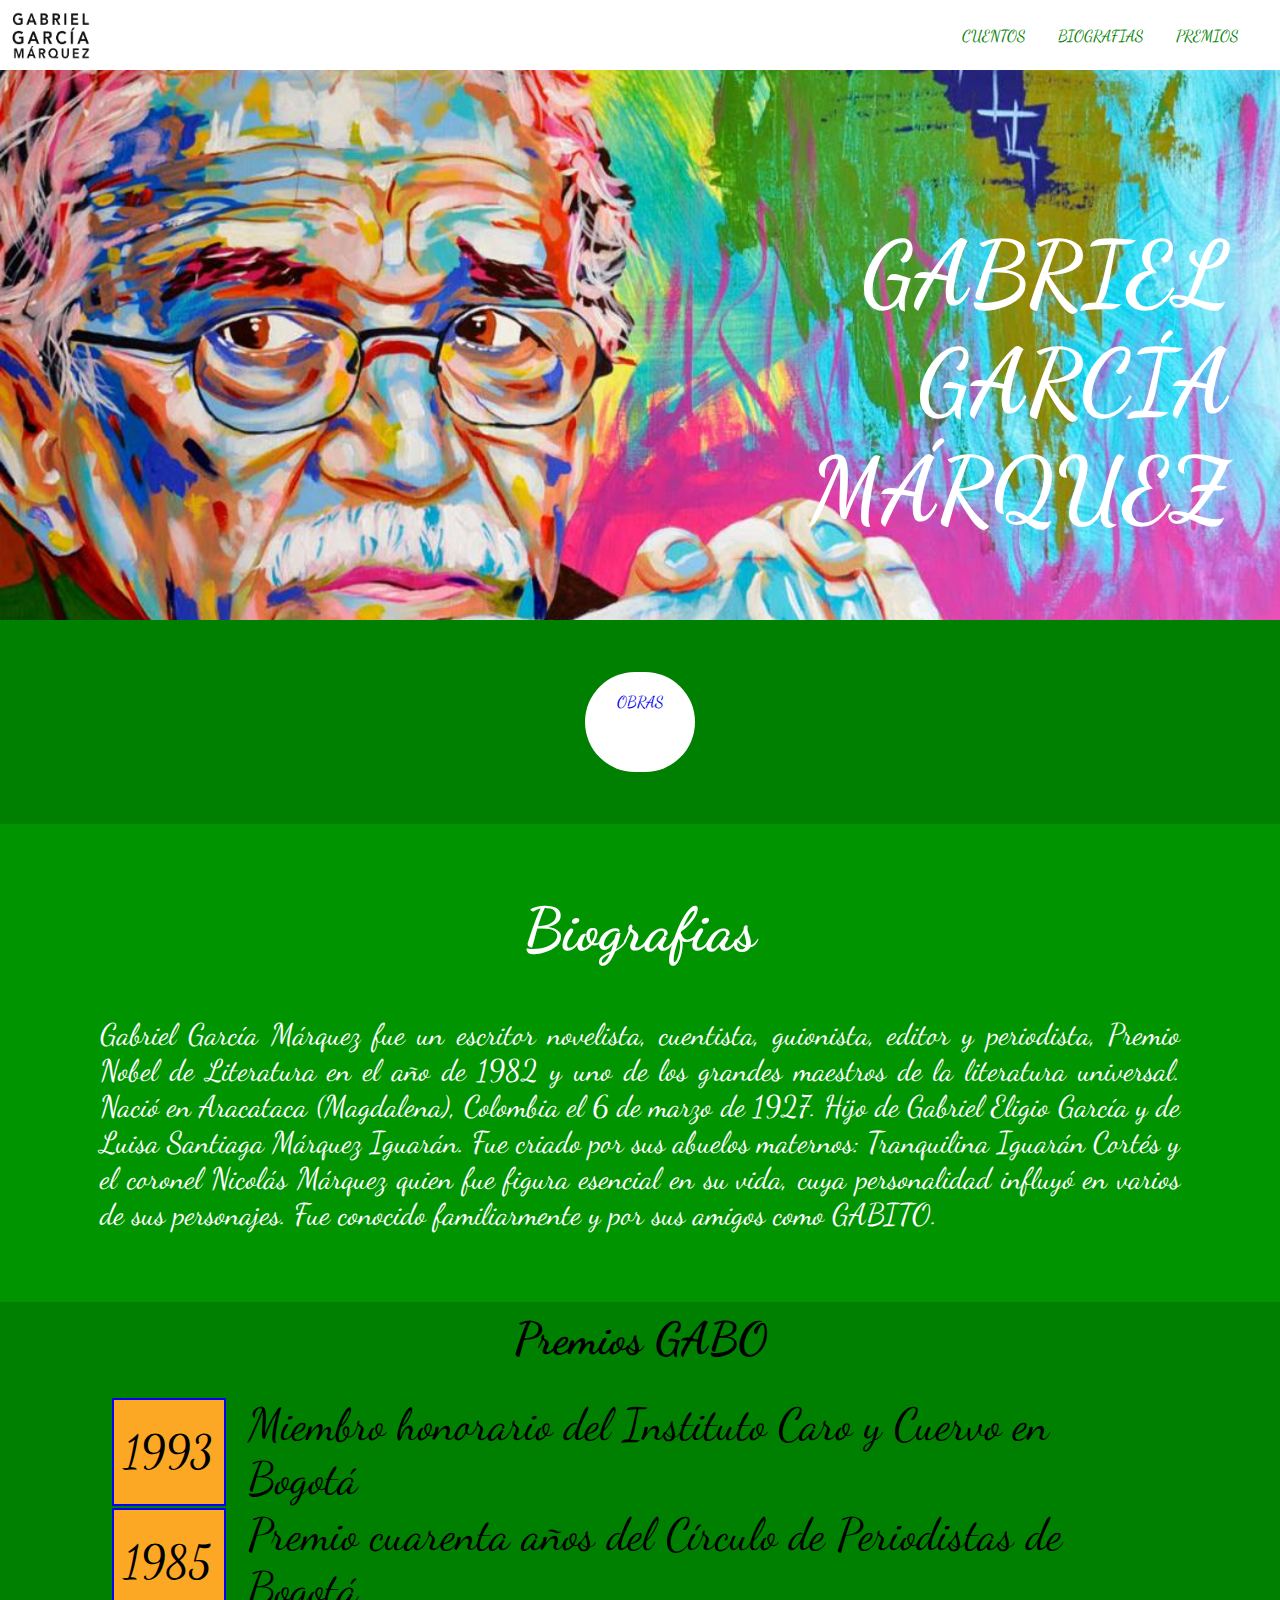
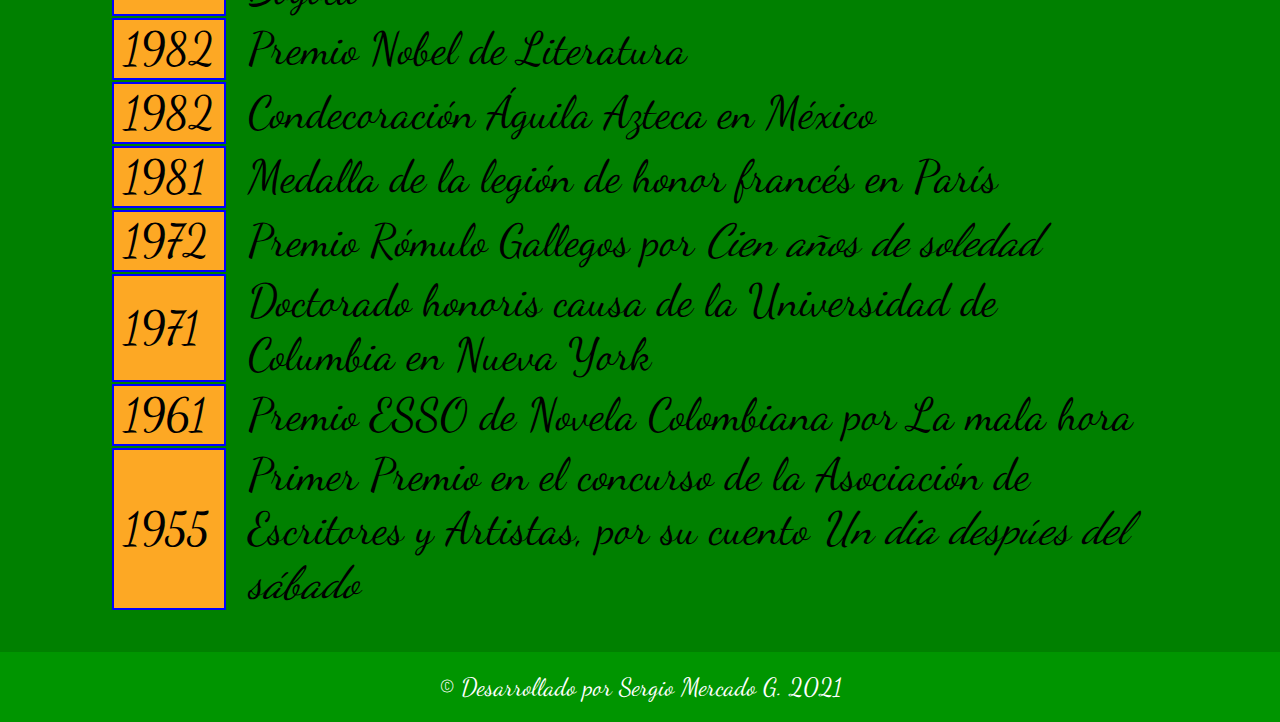
<file: index.html>
<!DOCTYPE html>
<html lang="en">
  <head>
    <meta charset="UTF-8" />
    <meta http-equiv="X-UA-Compatible" content="IE=edge" />
    <meta name="viewport" content="width=device-width, initial-scale=1.0" />
    <link rel="stylesheet" href="./assets/css/style.css" />
    <link rel="preconnect" href="https://fonts.gstatic.com" />
    <link
      href="https://fonts.googleapis.com/css2?family=Dancing+Script&display=swap"
      rel="stylesheet"
    />
    <title>Gabo</title>
  </head>
  <body>
    <!--Inicio barra de menu-->
    <div class="headerNav">
      <div class="logoNav">
        <img class="grey" src="./assets/img/gabo-logo.png" alt="" />
      </div>
      <div class="menuNav">
        <table>
          <tr>
            <td><a href="#obras">Cuentos</a></td>
            <td><a href="#biografia">Biografias</a></td>
            <td><a href="#premios">Premios</a></td>
          </tr>
        </table>
      </div>
    </div>
    <!--Fin barra de menu-->
    <!-- Inicio Bruce-->
    <div class="banner">
      <h1>
        Gabriel <br />
        García <br />
        Márquez
      </h1>
    </div>
    <!-- Fin Banner-->
    <!-- Inicio Obras-->
    <div id="obras">
      <table class="tablaObras">
        <tr>
          <td class="tdObras">
            <div class="botonObras"><a href="./AmorTC.html">OBRAS</a></div>
          </td>
        </tr>
      </table>
    </div>
    <!-- Fin Obras-->
    <!-- Inicio Biografia-->
    <div id="biografia" class="biografia">
      <h2>Biografias</h2>
    
    <p>
      Gabriel García Márquez fue un escritor novelista, cuentista,
      guionista, editor y periodista, Premio Nobel de Literatura en el año
      de 1982 y uno de los grandes maestros de la literatura universal.
      Nació en Aracataca (Magdalena), Colombia el 6 de marzo de 1927. Hijo
      de Gabriel Eligio García y de Luisa Santiaga Márquez Iguarán. Fue
      criado por sus abuelos maternos: Tranquilina Iguarán Cortés y el
      coronel Nicolás Márquez quien fue figura esencial en su vida, cuya
      personalidad influyó en varios de sus personajes. Fue conocido
      familiarmente y por sus amigos como GABITO.
    </p>
    </div>

    <!-- Fin Biografia-->

    <!--Inicio Premios-->
    <div id="premios" class="premios">
        <h2>Premios GABO</h2>
        <table>
            <tr>
                <td class="year">1993</td>
                <td>Miembro honorario del Instituto Caro y Cuervo en Bogotá</td>
            </tr>
            <tr>
                <td class="year">1985</td>
                <td>Premio cuarenta años del Círculo de Periodistas de Bogotá</td>
            </tr>
            <tr>
                <td class="year">1982</td>
                <td>Premio Nobel de Literatura</td>
            </tr>
            <tr>
                <td class="year">1982</td>
                <td>Condecoración Águila Azteca en México</td>
            </tr>
            <tr>
                <td class="year">1981</td>
                <td>Medalla de la legión de honor francés en París</td>
            </tr>
            <tr>
                <td class="year">1972</td>
                <td>Premio Rómulo Gallegos por <i>Cien años de soledad</td>
            </tr>
            <tr>
                <td class="year">1971</td>
                <td>Doctorado honoris causa de la Universidad de Columbia en Nueva York</td>
            </tr>
            <tr>
                <td class="year">1961</td>
                <td>Premio ESSO de Novela Colombiana por La mala hora</td>
            </tr>
            <tr>
                <td class="year">1955</td>
                <td>Primer Premio en el concurso de la Asociación de Escritores y Artistas,
                    por su cuento <i>Un dia despúes del sábado</i> </td>
            </tr>
        </table>
    </div>
    <!--Fin premios-->

    <!--Inicio Footer-->
    <footer>
        &copy; Desarrollado por Sergio Mercado G. 2021
    </footer>

    <!-- Fin Footer-->
  </body>
</html>
</file>
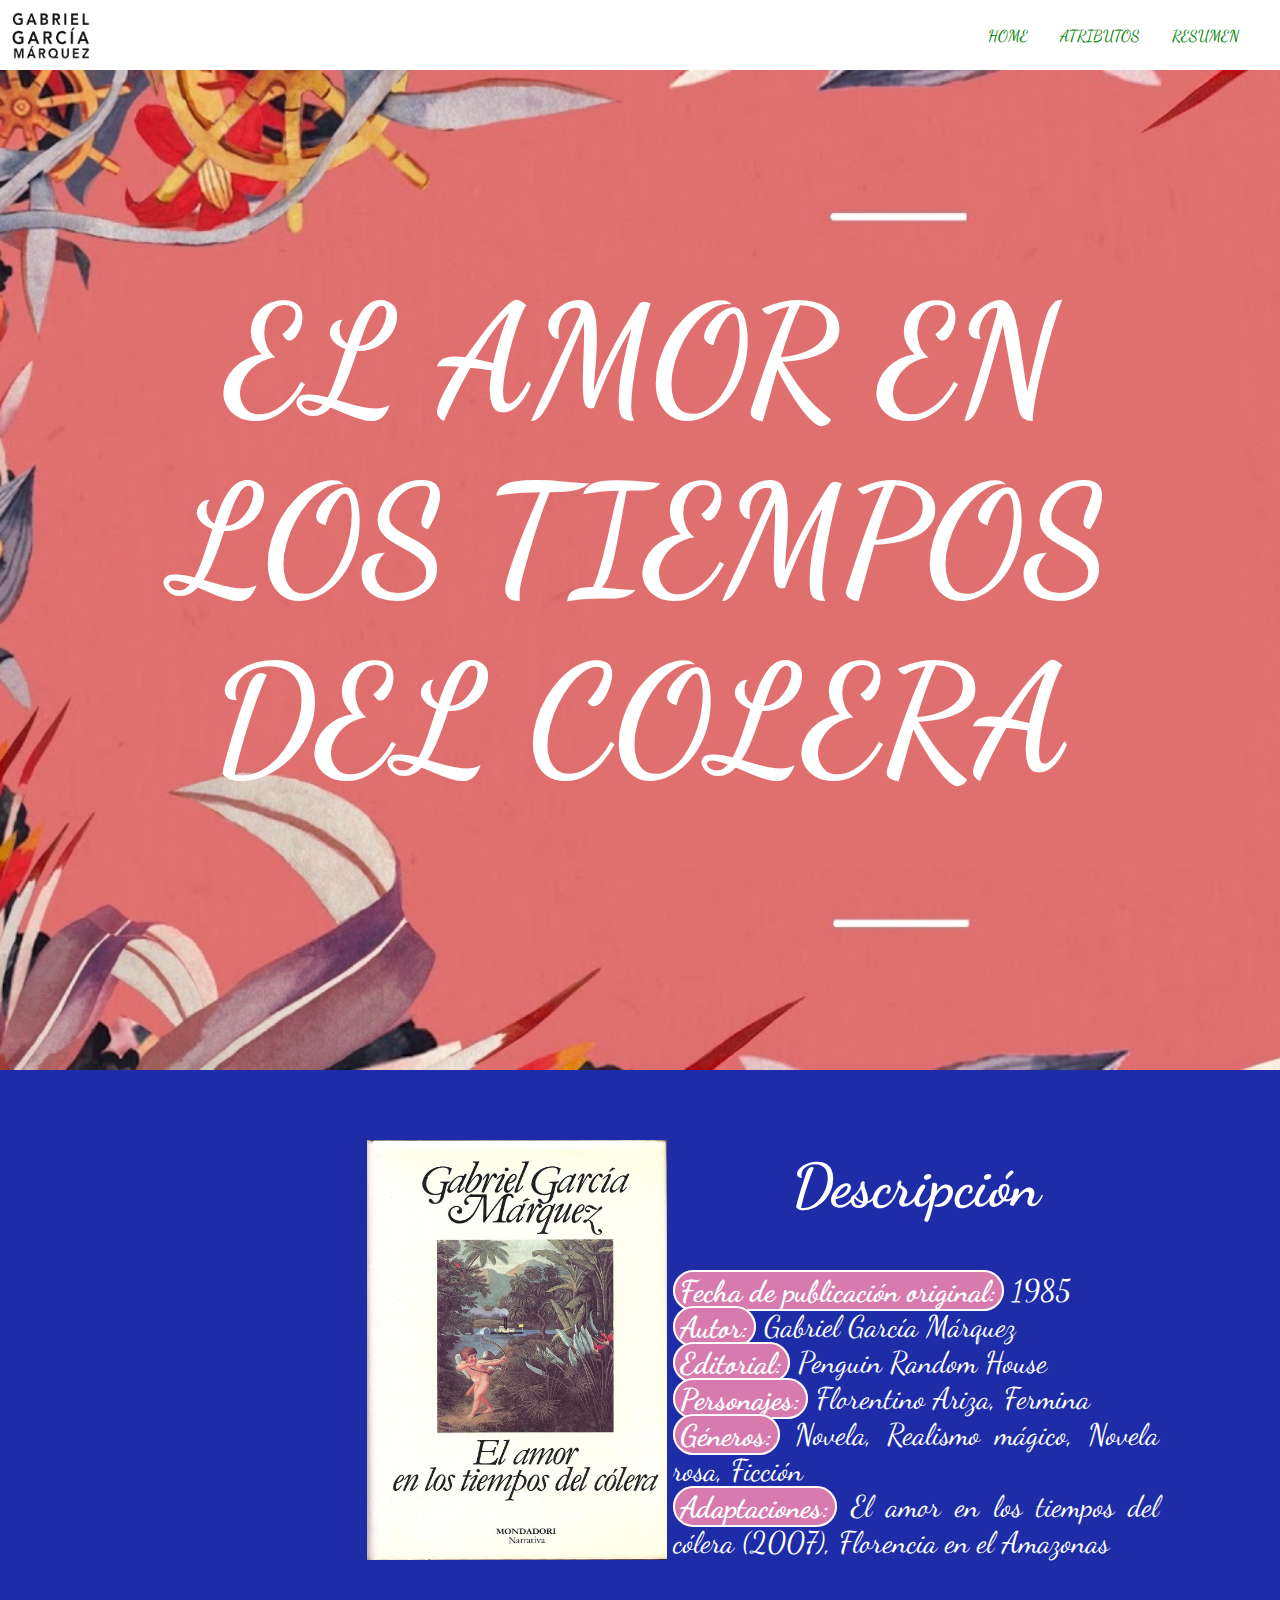
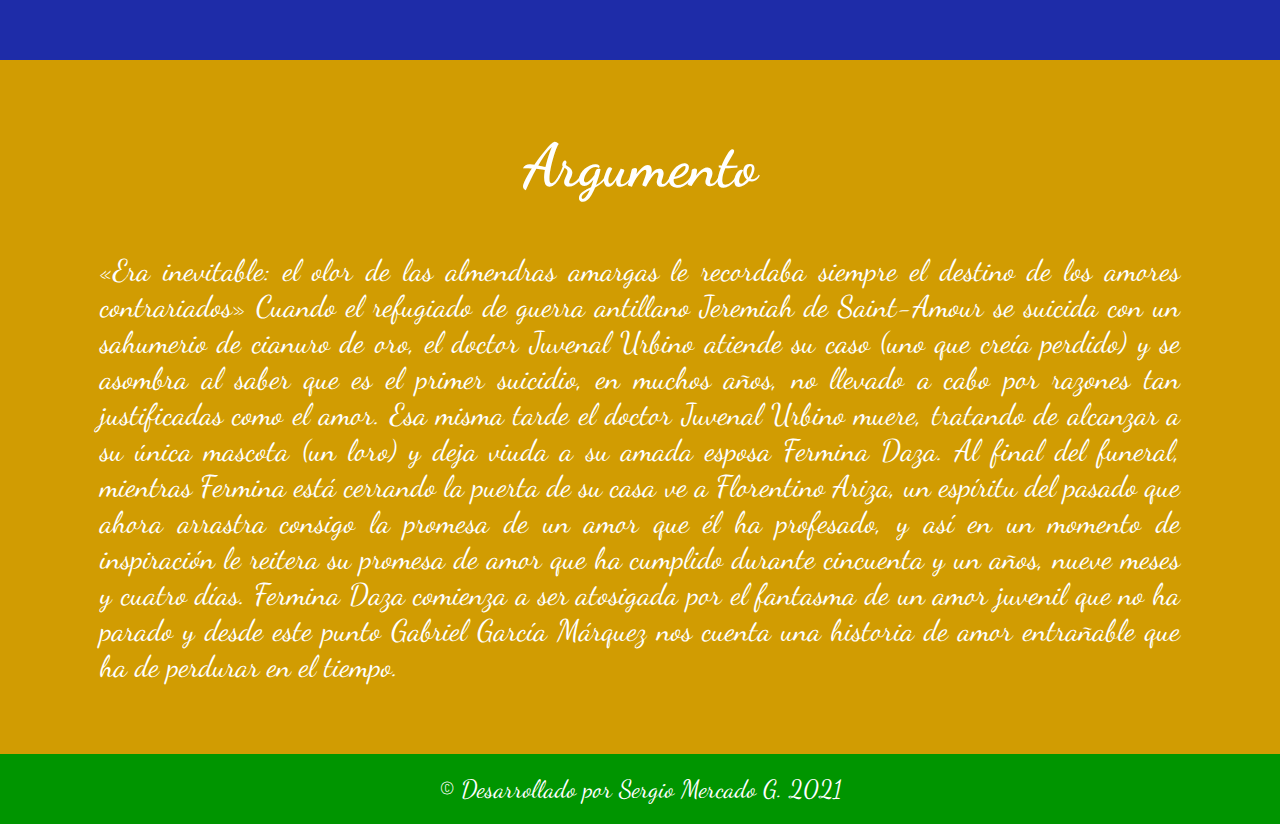
<file: AmorTC.html>
<!DOCTYPE html>
<html lang="en">
  <head>
    <meta charset="UTF-8" />
    <meta http-equiv="X-UA-Compatible" content="IE=edge" />
    <meta name="viewport" content="width=device-width, initial-scale=1.0" />
    <link rel="stylesheet" href="./assets/css/style.css" />
    <link rel="preconnect" href="https://fonts.gstatic.com" />
    <link
      href="https://fonts.googleapis.com/css2?family=Dancing+Script&display=swap"
      rel="stylesheet"
    />
    <title>El Amor en los tiempos del Colera</title>
  </head>
  <body>
    <!--Inicio barra de menu-->
    <div class="headerNav">
      <div class="logoNav">
        <img class="grey" src="./assets/img/gabo-logo.png" alt="" />
      </div>
      <div class="menuNav">
        <table>
          <tr>
            <td><a href="./index.html">Home</a></td>
            <td><a href="#atributosATC">Atributos</a></td>
            <td><a href="#resumenATC">Resumen</a></td>
          </tr>
        </table>
      </div>
    </div>
    <!--Fin barra de menu-->

    <!-- Inicio presentacionATC-->
    <div class="presentacionATC">
      <h1>
        El Amor en<br />
        los Tiempos <br />
        del Colera
      </h1>
    </div>
    <!-- Fin presentacionATC-->
    <!-- Inicio Caratula-->
    <div id="atributosATC" class="atributosATC">
      <div class="isq">
        <div class="imgCaratula">
          <img src="./assets/img/atc/caratula.jpg" alt="" srcset="" />
        </div>
      </div>
      <div class="der">
        <h2>Descripción</h2>
        <p>
          <b class="bDesc">Fecha de publicación original:</b> 1985 <br />
          <b class="bDesc">Autor:</b> Gabriel García Márquez<br />
          <b class="bDesc">Editorial:</b> Penguin Random House<br />
          <b class="bDesc">Personajes:</b> Florentino Ariza, Fermina <br />
          <b class="bDesc">Géneros:</b> Novela, Realismo mágico, Novela rosa,
          Ficción
          <br />
          <b class="bDesc">Adaptaciones:</b> El amor en los tiempos del cólera
          (2007), Florencia en el Amazonas
        </p>
      </div>
    </div>
    <!-- Fin Caratula-->

    <!-- Inicio Biografia-->

    <div id="resumenATC" class="resumenATC">
      <h2>Argumento</h2>

      <p>
        «Era inevitable: el olor de las almendras amargas le recordaba siempre
        el destino de los amores contrariados» Cuando el refugiado de guerra
        antillano Jeremiah de Saint-Amour se suicida con un sahumerio de cianuro
        de oro, el doctor Juvenal Urbino atiende su caso (uno que creía perdido)
        y se asombra al saber que es el primer suicidio, en muchos años, no
        llevado a cabo por razones tan justificadas como el amor. Esa misma
        tarde el doctor Juvenal Urbino muere, tratando de alcanzar a su única
        mascota (un loro) y deja viuda a su amada esposa Fermina Daza. Al final
        del funeral, mientras Fermina está cerrando la puerta de su casa ve a
        Florentino Ariza, un espíritu del pasado que ahora arrastra consigo la
        promesa de un amor que él ha profesado, y así en un momento de
        inspiración le reitera su promesa de amor que ha cumplido durante
        cincuenta y un años, nueve meses y cuatro días. Fermina Daza comienza a
        ser atosigada por el fantasma de un amor juvenil que no ha parado y
        desde este punto Gabriel García Márquez nos cuenta una historia de amor
        entrañable que ha de perdurar en el tiempo.
      </p>
    </div>

    <!-- Fin Biografia-->

    <!--Inicio Footer-->
    <footer>&copy; Desarrollado por Sergio Mercado G. 2021</footer>

    <!-- Fin Footer-->
  </body>
</html>
</file>
<file: assets/css/style.css>
* {
  margin: 0;
  padding: 0;
}

html {
  scroll-behavior: smooth; /* smooth*/
}

body {
  background-color: green;
  font-family: "Dancing Script", cursive;
}

.headerNav {
  background-color: white;
  height: 70px;
}

.logoNav {
  float: left;
  padding: 10px;
}

.logoNav img {
  width: 80px;
  height: 50px;
}

.menuNav {
  float: right;
  margin: 24px;
}

.menuNav a {
  color: green;
  text-decoration: none;
  padding: 15px;
  text-transform: uppercase;
}

.banner {
  background-image: url(../img/gabo.jpg);
  background-size: cover;

  height: 550px;
}

.banner h1 {
  text-transform: uppercase;
  text-align: right;
  font-size: 90px;
  padding: 150px 50px;
  color: white;
}

.presentacionATC {
  background-image: url(../img/atc/presentation.jpg);
  background-size: cover;

  height: 1000px;
}

.presentacionATC h1 {
  text-transform: uppercase;
  text-align: center;
  font-size: 150px;

  padding: 200px 50px;
  color: white;
}

.tablaObras {
  width: auto;
  margin: auto;
}

.tablaObras .tdObras {
  padding: 50px;
}

.botonObras {
  width: 90px;
  height: 80px;
  background-color: white;
  border-radius: 50px;
  padding: 10px;
  text-align: center;
  line-height: 40px; /* para hacer espaciado entre lineas de texto */
}
.botonObras a {
  text-decoration: none;
}

.botonObras:hover {
  opacity: 0.5;
}

img.grey {
  -webkit-filter: grayscale(100%);
  filter: grayscale(100%);
  filter: url("data:image/svg+xml;utf8,#greyscale");
  filter: gray;
}

.resumenATC {
  clear: both;
  background-color: #d19c02;
  color: white;
  padding: 20px 100px 70px 100px;
  text-align: justify;
}

.resumenATC h2 {
  font-size: 60px;
  text-align: center;
  padding: 50px;
}

.resumenATC p {
  font-size: 30px;
}

.atributosATC {
  background-color: #1e2ca8;
  color: white;
  padding: 20px 100px 70px 100px;
  text-align: justify;
  height: 500px;
}

.imgCaratula img {
  padding-left: 200px;
  padding-top: 40px;
}

.isq {
  padding-left: 10px;
  padding-top: 10px;
  margin-left: 57px;
  float: left;
  position: relative;
  width: 45%;
  height: auto;
}

.der {
  padding-top: 10px;
  padding-left: 10px;
  margin-left: 10px;
  float: left;
  position: relative;
  width: 45%;
  height: auto;
}

.atributosATC img {
  width: 300px;
  height: 420px;
}
.atributosATC h2 {
  font-size: 60px;
  text-align: center;
  padding: 50px;
}

.atributosATC p {
  font-size: 30px;
}

.biografia {
  background-color: #009500;
  color: white;
  padding: 20px 100px 70px 100px;
  text-align: justify;
}

.biografia h2 {
  font-size: 60px;
  text-align: center;
  padding: 50px;
}

.biografia p {
  font-size: 30px;
}

.premios {
  text-align: center;
  padding: 10px;
}

.premios table {
  padding: 30px 100px;
}

.premios h2 {
  font-size: 45px;
}

.premios td {
  text-align: left;
  font-size: 45px;
  padding: 0px 20px;
}

.premios .year {
  background-color: #fda824;
  border: 2px solid blue;
  padding: 2px 10px;
}

.bDesc {
  background-color: #d77baf;
  border: 2px solid rgb(255, 255, 255);
  padding: 0.5px 5px;
  border-radius: 50px;
}

footer {
  background-color: #009500;
  color: white;
  text-align: center;
  padding: 20px 100px;
  font-size: 25px;
}
</file>
